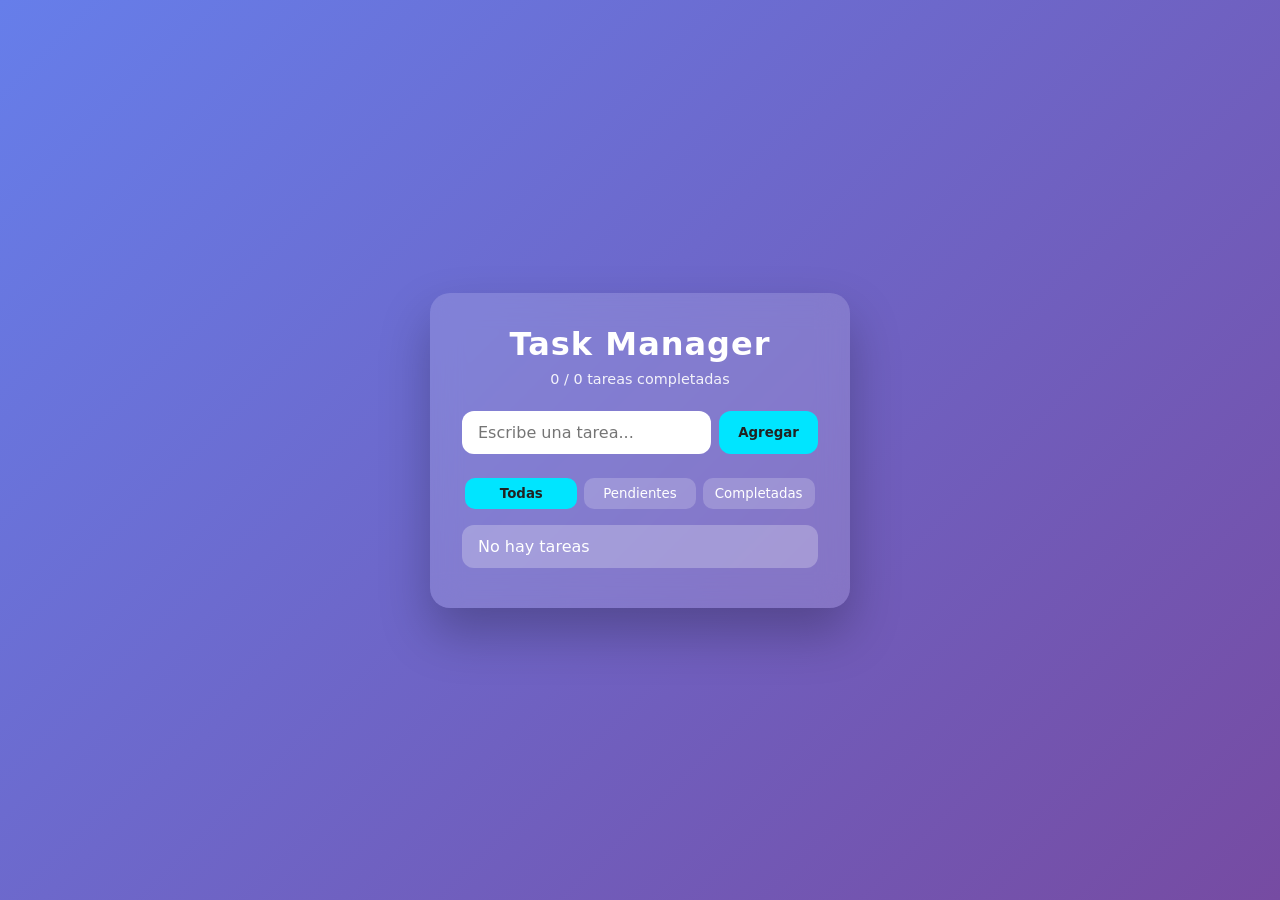
<file: task_manager/index.html>
<!DOCTYPE html>
<html lang="es">
<head>
  <meta charset="UTF-8" />
  <meta name="viewport" content="width=device-width, initial-scale=1.0" />
  <title>Task Manager</title>

  <link rel="stylesheet" href="css/styles.css" />
</head>
<body>

  <main class="container">
    <h1>Task Manager</h1>
    <p id="task-counter" class="counter"></p>

    <!-- Form -->
    <form id="task-form" autocomplete="off">
      <input
        type="text"
        id="task-input"
        placeholder="Escribe una tarea..."
        required
      />
      <button type="submit">Agregar</button>
    </form>

    <!-- Filters -->
    <div class="filters">
      <button data-filter="all" class="active">Todas</button>
      <button data-filter="pending">Pendientes</button>
      <button data-filter="completed">Completadas</button>
    </div>

    <!-- Task list -->
    <ul id="task-list"></ul>
  </main>

  <script type="module" src="js/app.js"></script>

</body>
</html>
</file>
<file: task_manager/css/styles.css>
/* Reset básico */
* {
  margin: 0;
  padding: 0;
  box-sizing: border-box;
  font-family: "Segoe UI", system-ui, sans-serif;
}

/* Fondo */
body {
  min-height: 100vh;
  background: linear-gradient(135deg, #667eea, #764ba2);
  display: flex;
  justify-content: center;
  align-items: center;
  color: #fff;
}

/* Contenedor principal */
.container {
  width: 100%;
  max-width: 420px;
  padding: 2rem;
  background: rgba(255, 255, 255, 0.15);
  backdrop-filter: blur(15px);
  border-radius: 20px;
  box-shadow: 0 25px 50px rgba(0, 0, 0, 0.25);
}

/* Título */
.container h1 {
  text-align: center;
  margin-bottom: 0.5rem;
  font-size: 2rem;
  letter-spacing: 1px;
}

/* Contador */
.counter {
  text-align: center;
  font-size: 0.9rem;
  opacity: 0.9;
  margin-bottom: 1.5rem;
}

/* Formulario */
#task-form {
  display: flex;
  gap: 0.5rem;
  margin-bottom: 1.5rem;
}

#task-input {
  flex: 1;
  padding: 0.75rem 1rem;
  border-radius: 12px;
  border: none;
  outline: none;
  font-size: 1rem;
}

#task-form button {
  padding: 0.75rem 1.2rem;
  border-radius: 12px;
  border: none;
  background: #00e5ff;
  color: #222;
  font-weight: bold;
  cursor: pointer;
  transition: transform 0.2s, box-shadow 0.2s;
}

#task-form button:hover {
  transform: translateY(-2px);
  box-shadow: 0 10px 20px rgba(0, 229, 255, 0.4);
}

/* Filtros */
.filters {
  display: flex;
  justify-content: space-between;
  margin-bottom: 1rem;
}

.filters button {
  flex: 1;
  margin: 0 0.2rem;
  padding: 0.5rem;
  border-radius: 10px;
  border: none;
  background: rgba(255, 255, 255, 0.2);
  color: #fff;
  cursor: pointer;
  transition: background 0.2s, transform 0.2s;
}

.filters button:hover {
  background: rgba(255, 255, 255, 0.35);
  transform: translateY(-1px);
}

.filters .active {
  background: #00e5ff;
  color: #222;
  font-weight: bold;
}

/* Lista de tareas */
#task-list {
  list-style: none;
  margin-top: 1rem;
}

#task-list li {
  background: rgba(255, 255, 255, 0.25);
  margin-bottom: 0.5rem;
  padding: 0.75rem 1rem;
  border-radius: 12px;
  display: flex;
  justify-content: space-between;
  align-items: center;
  transition: transform 0.2s, background 0.2s;
}

#task-list li:hover {
  transform: translateX(4px);
  background: rgba(255, 255, 255, 0.35);
}

/* Tarea completada */
#task-list li.completed {
  text-decoration: line-through;
  opacity: 0.6;
}
</file>
